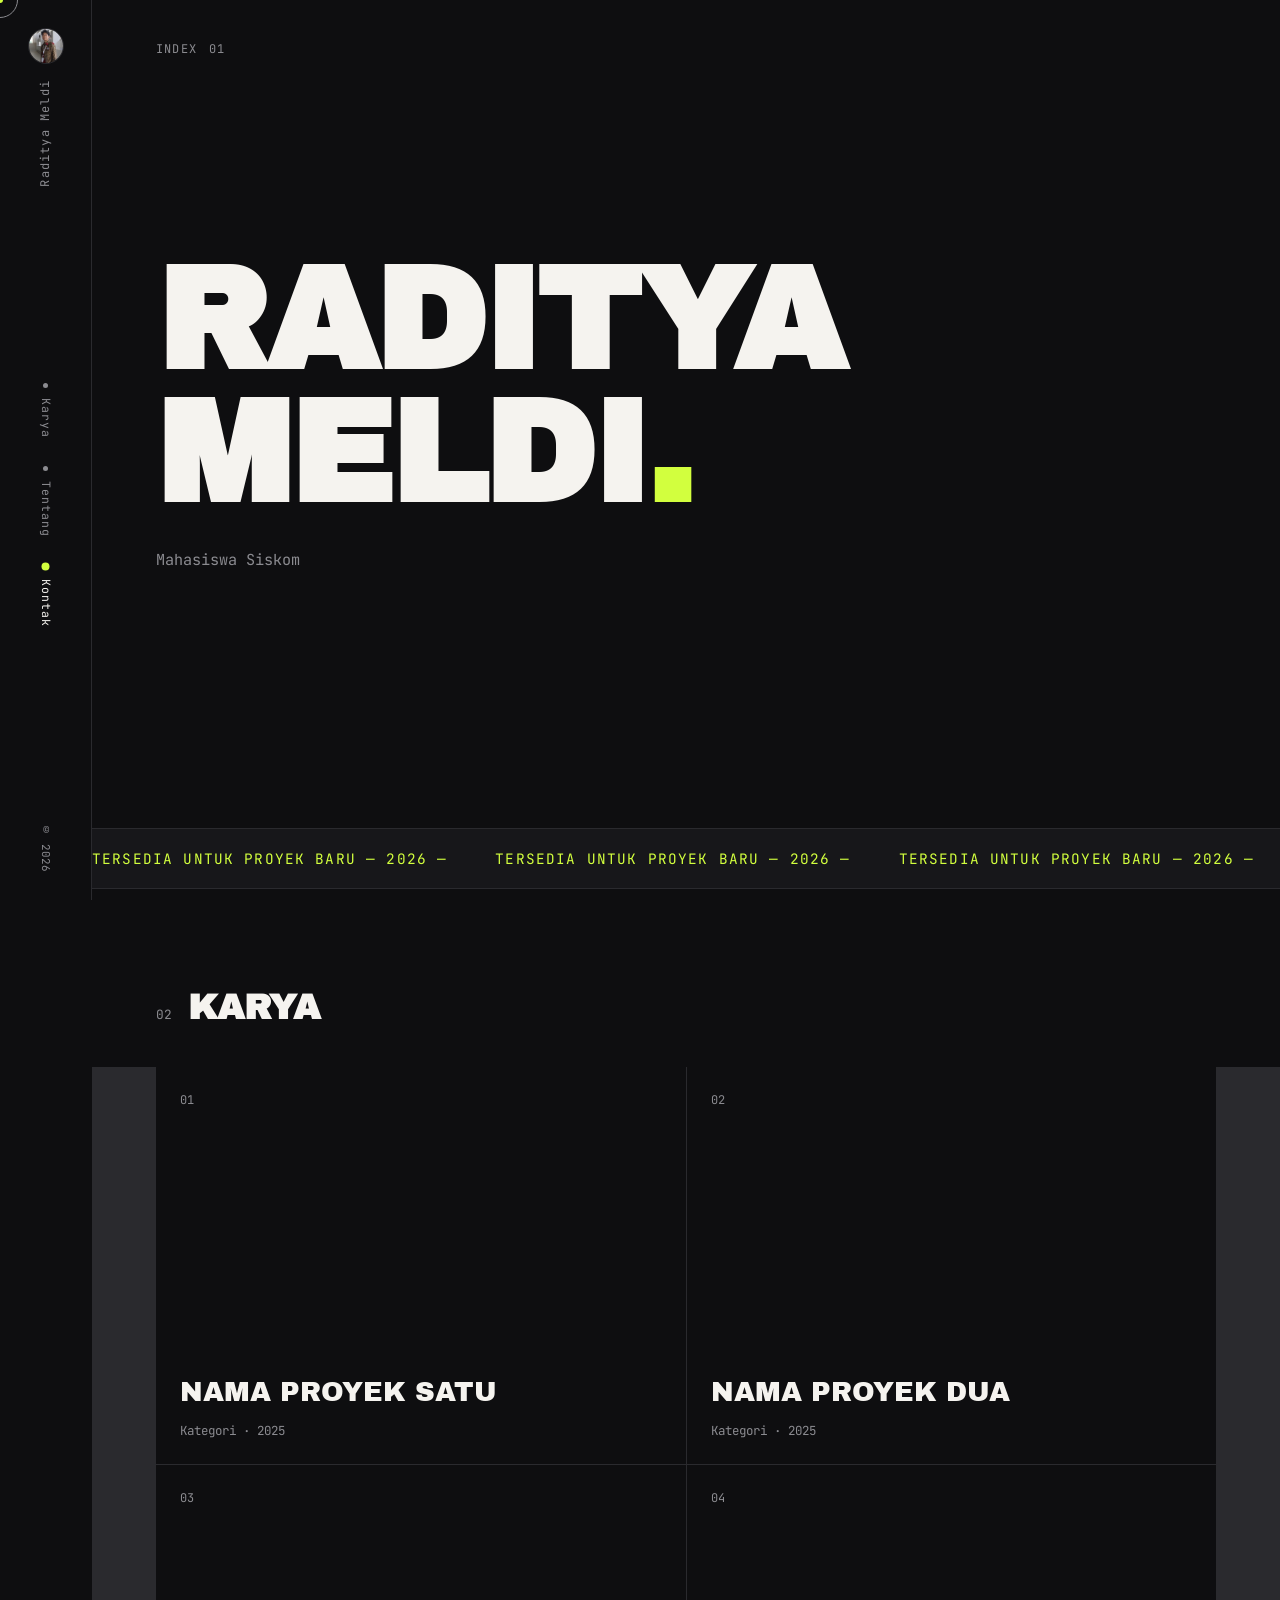
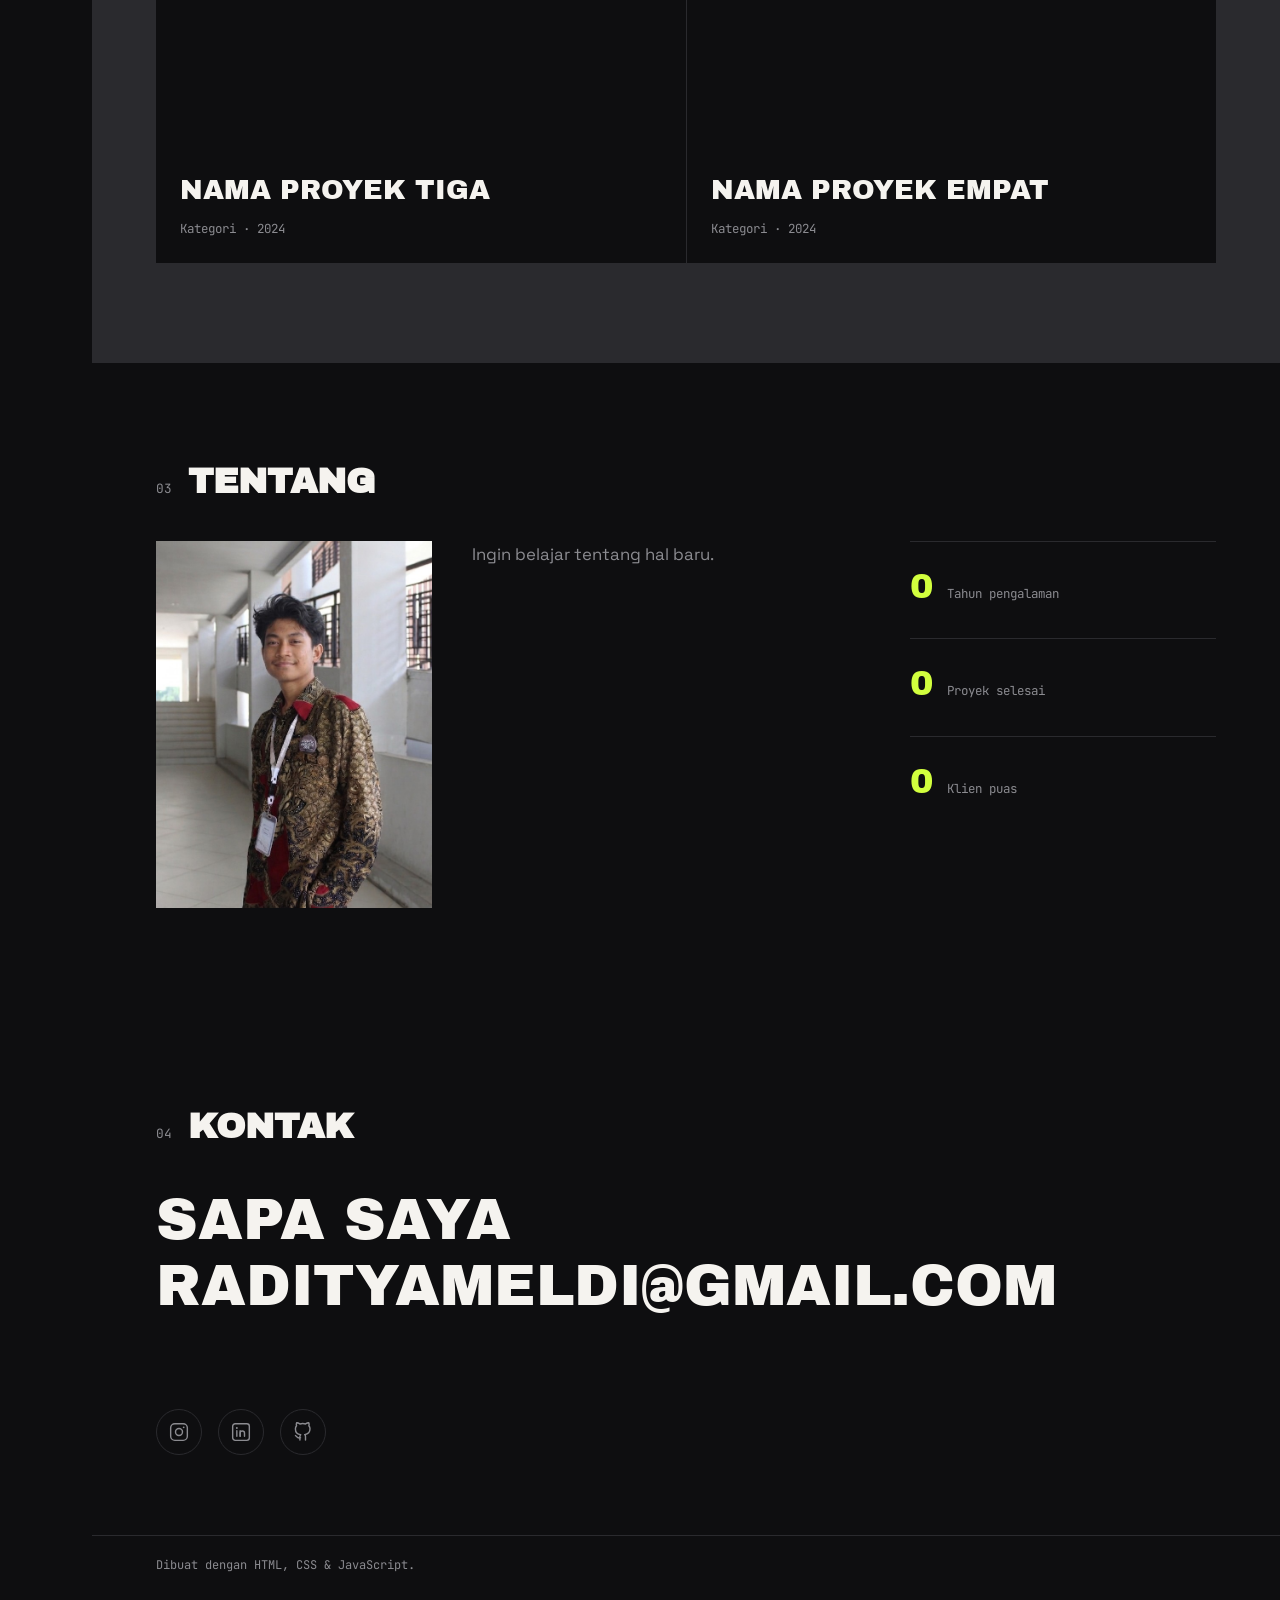
<file: index.html>
<!DOCTYPE html>
<html lang="id">
<head>
<meta charset="UTF-8">
<meta name="viewport" content="width=device-width, initial-scale=1.0">
<title>Raditya Meldi — Portofolio</title>
<meta name="description" content="Portofolio pribadi Nama Anda — karya, tentang, dan kontak.">

<link rel="preconnect" href="https://fonts.googleapis.com">
<link rel="preconnect" href="https://fonts.gstatic.com" crossorigin>
<link href="https://fonts.googleapis.com/css2?family=Archivo+Black&family=Space+Grotesk:wght@400;500;600&family=JetBrains+Mono:wght@400;500&display=swap" rel="stylesheet">

<link rel="stylesheet" href="style-bold.css">
</head>
<body>

<!-- Kursor kustom (hanya aktif di perangkat dengan mouse) -->
<div class="cursor-dot" aria-hidden="true"></div>
<div class="cursor-ring" aria-hidden="true"></div>

<a href="#konten" class="skip-link">Lewati ke konten</a>

<!-- ===== SIDEBAR NAVIGASI ===== -->
<aside class="sidebar">
  <div class="side-top">
    <div class="side-avatar">
      <img src="foto-saya.jpg" alt="Foto Nama Anda">
    </div>
    <a href="#" class="side-logo">Raditya Meldi</a>
  </div>
  <nav class="side-nav" aria-label="Navigasi utama">
    <a href="#karya" data-nav="karya"><span class="dot"></span><span class="side-label">Karya</span></a>
    <a href="#tentang" data-nav="tentang"><span class="dot"></span><span class="side-label">Tentang</span></a>
    <a href="#kontak" data-nav="kontak"><span class="dot"></span><span class="side-label">Kontak</span></a>
  </nav>
  <span class="side-foot">© <span id="year"></span></span>
</aside>

<main id="konten">

  <!-- ===== HERO ===== -->
  <section class="hero-grid">
    <div class="hero-index"><span>INDEX</span><span>01</span></div>
    <h1 class="mega-title">Raditya<br>Meldi<span class="accent-dot">.</span></h1>
    <p class="hero-role">Mahasiswa Siskom</p>
  </section>

  <!-- Teks berjalan -->
  <div class="marquee" aria-hidden="true">
    <div class="marquee-track">
      <span>TERSEDIA UNTUK PROYEK BARU — 2026 —</span>
      <span>TERSEDIA UNTUK PROYEK BARU — 2026 —</span>
      <span>TERSEDIA UNTUK PROYEK BARU — 2026 —</span>
      <span>TERSEDIA UNTUK PROYEK BARU — 2026 —</span>
    </div>
  </div>

  <!-- ===== KARYA ===== -->
  <section class="work" id="karya">
    <div class="section-label"><span>02</span><h2>Karya</h2></div>

    <div class="grid-gallery">
      <article class="tile reveal" style="--tile-color:#FF3E63;">
        <a href="#">
          <span class="tile-num">01</span>
          <span class="tile-title">Nama Proyek Satu</span>
          <span class="tile-meta">Kategori · 2025</span>
        </a>
      </article>
      <article class="tile reveal" style="--tile-color:#6C5CE7;">
        <a href="#">
          <span class="tile-num">02</span>
          <span class="tile-title">Nama Proyek Dua</span>
          <span class="tile-meta">Kategori · 2025</span>
        </a>
      </article>
      <article class="tile reveal" style="--tile-color:#2ECC9B;">
        <a href="#">
          <span class="tile-num">03</span>
          <span class="tile-title">Nama Proyek Tiga</span>
          <span class="tile-meta">Kategori · 2024</span>
        </a>
      </article>
      <article class="tile reveal" style="--tile-color:#FFB648;">
        <a href="#">
          <span class="tile-num">04</span>
          <span class="tile-title">Nama Proyek Empat</span>
          <span class="tile-meta">Kategori · 2024</span>
        </a>
      </article>
    </div>
  </section>

  <!-- ===== TENTANG ===== -->
  <section class="about" id="tentang">
    <div class="section-label"><span>03</span><h2>Tentang</h2></div>

    <div class="about-grid">
      <!-- Ganti "foto-saya.jpg" dengan nama file foto Anda -->
      <div class="about-photo">
        <img src="foto-saya.jpg" alt="Foto Nama Anda">
      </div>

      <p class="about-text">
        Ingin belajar tentang hal baru.
      </p>

      <div class="stats">
        <div class="stat">
          <span class="stat-num" data-count="0">0</span>
          <span class="stat-label">Tahun pengalaman</span>
        </div>
        <div class="stat">
          <span class="stat-num" data-count="0">0</span>
          <span class="stat-label">Proyek selesai</span>
        </div>
        <div class="stat">
          <span class="stat-num" data-count="0">0</span>
          <span class="stat-label">Klien puas</span>
        </div>
      </div>
    </div>
  </section>

  <!-- ===== KONTAK ===== -->
  <section class="contact" id="kontak">
    <div class="section-label"><span>04</span><h2>Kontak</h2></div>

    <a href="mailto:radityameldi@gmail.com" class="mega-email">
      Sapa saya<br>radityameldi@gmail.com
    </a>

    <nav class="social-row" aria-label="Tautan sosial">
      <a href="https://www.instagram.com/raditya_meldi" target="_blank" rel="noopener" aria-label="Instagram">
        <svg viewBox="0 0 24 24" fill="none" stroke="currentColor" stroke-width="1.7" stroke-linecap="round" stroke-linejoin="round" aria-hidden="true">
          <rect x="2" y="2" width="20" height="20" rx="5"/>
          <circle cx="12" cy="12" r="4.2"/>
          <circle cx="17.6" cy="6.4" r="1.1" fill="currentColor" stroke="none"/>
        </svg>
        <span class="sr-only">Instagram</span>
      </a>

      <a href="#" target="_blank" rel="noopener" aria-label="LinkedIn">
        <svg viewBox="0 0 24 24" fill="none" stroke="currentColor" stroke-width="1.7" stroke-linecap="round" stroke-linejoin="round" aria-hidden="true">
          <rect x="2" y="2" width="20" height="20" rx="3"/>
          <line x1="7" y1="10.5" x2="7" y2="17"/>
          <circle cx="7" cy="7.2" r="1.15" fill="currentColor" stroke="none"/>
          <path d="M11 17v-3.6a2.6 2.6 0 0 1 5.2 0V17"/>
          <line x1="11" y1="10.5" x2="11" y2="17"/>
        </svg>
        <span class="sr-only">LinkedIn</span>
      </a>

      <a href="https://github.com/radityameldi" target="_blank" rel="noopener" aria-label="GitHub">
        <svg viewBox="0 0 24 24" fill="none" stroke="currentColor" stroke-width="1.7" stroke-linecap="round" stroke-linejoin="round" aria-hidden="true">
          <path d="M9 19c-4.3 1.4-4.3-2.2-6-2.7m12 5.3v-3.9a3.3 3.3 0 0 0-.95-2.6c3.1-.35 6.35-1.55 6.35-6.9A5.35 5.35 0 0 0 19 4.6a5 5 0 0 0-.1-3.7s-1.15-.35-3.8 1.45a13 13 0 0 0-6.9 0C5.55.55 4.4.9 4.4.9A5 5 0 0 0 4.3 4.6 5.35 5.35 0 0 0 2.9 8.3c0 5.3 3.25 6.5 6.35 6.9a3.3 3.3 0 0 0-.95 2.55V21.7"/>
        </svg>
        <span class="sr-only">GitHub</span>
      </a>
    </nav>
  </section>

  <footer class="site-footer-alt">
    <p>Dibuat dengan HTML, CSS &amp; JavaScript.</p>
  </footer>

</main>

<script src="script-bold.js"></script>
</body>
</html>
</file>
<file: style-bold.css>
/* ============================================
   TOKEN — ganti nilai di sini untuk mengubah
   tema warna & tipografi di seluruh halaman
   ============================================ */
:root {
  --bg: #0e0e10;
  --bg-alt: #17171a;
  --fg: #f5f3ef;
  --fg-dim: #8b8b90;
  --accent: #d2ff3e;
  --accent-2: #6c5ce7;
  --line: #2a2a2e;

  --font-display: "Archivo Black", "Space Grotesk", sans-serif;
  --font-body: "Space Grotesk", sans-serif;
  --font-mono: "JetBrains Mono", monospace;

  --sidebar-w: 92px;
  --edge: clamp(24px, 5vw, 64px);
  --ease: cubic-bezier(0.16, 1, 0.3, 1);
}

/* ============================================
   RESET DASAR
   ============================================ */
*, *::before, *::after { box-sizing: border-box; }

body {
  margin: 0;
  background: var(--bg);
  color: var(--fg);
  font-family: var(--font-body);
  line-height: 1.6;
  -webkit-font-smoothing: antialiased;
}

h1, h2 { margin: 0; }
p { margin: 0; }
ul { list-style: none; margin: 0; padding: 0; }
a { color: inherit; text-decoration: none; }

a:focus-visible,
button:focus-visible {
  outline: 2px solid var(--accent);
  outline-offset: 3px;
}

.skip-link {
  position: absolute;
  left: -999px;
  background: var(--fg);
  color: var(--bg);
  padding: 12px 20px;
  z-index: 100;
}
.skip-link:focus {
  left: 16px;
  top: 16px;
}

@media (prefers-reduced-motion: reduce) {
  *, *::before, *::after {
    animation-duration: 0.01ms !important;
    transition-duration: 0.01ms !important;
  }
}

/* ============================================
   KURSOR KUSTOM — hanya pada perangkat mouse
   ============================================ */
.cursor-dot, .cursor-ring {
  position: fixed;
  top: 0;
  left: 0;
  border-radius: 50%;
  pointer-events: none;
  z-index: 999;
  transform: translate(-50%, -50%);
  display: none;
}

.cursor-dot {
  width: 6px;
  height: 6px;
  background: var(--accent);
}

.cursor-ring {
  width: 36px;
  height: 36px;
  border: 1px solid var(--fg-dim);
  transition: width 0.25s var(--ease), height 0.25s var(--ease),
    border-color 0.25s var(--ease), transform 0.15s linear;
}

.cursor-ring.hovering {
  width: 64px;
  height: 64px;
  border-color: var(--accent);
}

@media (hover: hover) and (pointer: fine) {
  body { cursor: none; }
  a, button { cursor: none; }
  .cursor-dot, .cursor-ring { display: block; }
}

/* ============================================
   SIDEBAR
   ============================================ */
.sidebar {
  position: fixed;
  top: 0;
  left: 0;
  width: var(--sidebar-w);
  height: 100vh;
  display: flex;
  flex-direction: column;
  align-items: center;
  justify-content: space-between;
  padding: 28px 0;
  border-right: 1px solid var(--line);
  z-index: 20;
}

.side-top {
  display: flex;
  flex-direction: column;
  align-items: center;
  gap: 16px;
}

.side-avatar {
  width: 36px;
  height: 36px;
  border-radius: 50%;
  overflow: hidden;
  border: 1px solid var(--line);
  flex-shrink: 0;
}

.side-avatar img {
  width: 100%;
  height: 100%;
  object-fit: cover;
}

.side-logo {
  writing-mode: vertical-rl;
  transform: rotate(180deg);
  font-family: var(--font-mono);
  font-size: 0.75rem;
  letter-spacing: 0.1em;
  color: var(--fg-dim);
}

.side-nav {
  display: flex;
  flex-direction: column;
  gap: 28px;
}

.side-nav a {
  writing-mode: vertical-rl;
  display: flex;
  align-items: center;
  gap: 10px;
  font-family: var(--font-mono);
  font-size: 0.72rem;
  letter-spacing: 0.08em;
  color: var(--fg-dim);
  transition: color 0.3s var(--ease);
}

.side-nav a .dot {
  width: 5px;
  height: 5px;
  border-radius: 50%;
  background: var(--fg-dim);
  transition: background 0.3s var(--ease), transform 0.3s var(--ease);
}

.side-nav a:hover,
.side-nav a.active {
  color: var(--fg);
}

.side-nav a:hover .dot,
.side-nav a.active .dot {
  background: var(--accent);
  transform: scale(1.6);
}

.side-foot {
  writing-mode: vertical-rl;
  font-family: var(--font-mono);
  font-size: 0.68rem;
  color: var(--fg-dim);
}

/* ============================================
   LAYOUT UTAMA
   ============================================ */
main {
  margin-left: var(--sidebar-w);
}

/* ============================================
   HERO
   ============================================ */
.hero-grid {
  min-height: 92vh;
  display: flex;
  flex-direction: column;
  justify-content: center;
  padding: 0 var(--edge);
  position: relative;
}

.hero-index {
  position: absolute;
  top: 40px;
  left: var(--edge);
  display: flex;
  gap: 12px;
  font-family: var(--font-mono);
  font-size: 0.75rem;
  color: var(--fg-dim);
  letter-spacing: 0.1em;
}

.mega-title {
  font-family: var(--font-display);
  font-size: clamp(3.2rem, 13vw, 9rem);
  line-height: 0.92;
  letter-spacing: -0.02em;
  text-transform: uppercase;
}

.accent-dot { color: var(--accent); }

.hero-role {
  margin-top: 28px;
  font-family: var(--font-mono);
  font-size: 0.95rem;
  color: var(--fg-dim);
  max-width: 40ch;
}

/* ============================================
   MARQUEE — teks berjalan
   ============================================ */
.marquee {
  overflow: hidden;
  border-top: 1px solid var(--line);
  border-bottom: 1px solid var(--line);
  background: var(--bg-alt);
  padding: 18px 0;
}

.marquee-track {
  display: flex;
  width: max-content;
  animation: scroll-left 22s linear infinite;
}

.marquee-track span {
  font-family: var(--font-mono);
  font-size: 0.9rem;
  letter-spacing: 0.08em;
  color: var(--accent);
  padding-right: 3rem;
  white-space: nowrap;
}

@keyframes scroll-left {
  from { transform: translateX(0); }
  to { transform: translateX(-50%); }
}

/* ============================================
   SECTION LABEL (dipakai di work/about/contact)
   ============================================ */
.section-label {
  display: flex;
  align-items: baseline;
  gap: 16px;
  padding: clamp(48px, 8vw, 90px) var(--edge) 32px;
}

.section-label span {
  font-family: var(--font-mono);
  font-size: 0.8rem;
  color: var(--fg-dim);
}

.section-label h2 {
  font-family: var(--font-display);
  font-size: clamp(1.6rem, 3vw, 2.2rem);
  text-transform: uppercase;
}

/* ============================================
   WORK — galeri grid
   ============================================ */
.grid-gallery {
  display: grid;
  grid-template-columns: repeat(2, 1fr);
  gap: 1px;
  background: var(--line);
  padding: 0 var(--edge) clamp(60px, 8vw, 100px);
}

.tile {
  background: var(--bg);
  aspect-ratio: 4 / 3;
  opacity: 0;
  transform: translateY(30px);
  transition: opacity 0.7s var(--ease), transform 0.7s var(--ease);
}

.tile.in-view {
  opacity: 1;
  transform: translateY(0);
}

.tile a {
  display: flex;
  flex-direction: column;
  justify-content: flex-end;
  height: 100%;
  padding: 24px;
  background: linear-gradient(160deg, var(--tile-color) 0%, transparent 70%);
  background-size: 100% 0%;
  background-repeat: no-repeat;
  background-position: bottom;
  transition: background-size 0.45s var(--ease);
}

.tile a:hover {
  background-size: 100% 100%;
}

.tile-num {
  font-family: var(--font-mono);
  font-size: 0.75rem;
  color: var(--fg-dim);
  margin-bottom: auto;
}

.tile-title {
  font-family: var(--font-display);
  font-size: clamp(1.2rem, 2.4vw, 1.7rem);
  text-transform: uppercase;
  margin-top: 16px;
}

.tile-meta {
  font-family: var(--font-mono);
  font-size: 0.78rem;
  color: var(--fg-dim);
  margin-top: 6px;
}

@media (max-width: 720px) {
  .grid-gallery { grid-template-columns: 1fr; }
}

/* ============================================
   ABOUT
   ============================================ */
.about-grid {
  display: grid;
  grid-template-columns: 0.9fr 1.3fr 1fr;
  gap: 40px;
  padding: 0 var(--edge) clamp(60px, 8vw, 100px);
}

.about-photo {
  aspect-ratio: 3 / 4;
  overflow: hidden;
  background: var(--accent);
  opacity: 0;
  transform: translateY(24px);
  transition: opacity 0.7s var(--ease), transform 0.7s var(--ease);
}

.about-photo.in-view {
  opacity: 1;
  transform: translateY(0);
}

.about-photo img {
  width: 100%;
  height: 100%;
  object-fit: cover;
  /* Efek duotone selaras warna aksen — hapus mix-blend-mode & filter
     di bawah ini jika ingin foto tampil dengan warna asli
  filter: grayscale(100%) contrast(1.15);
  mix-blend-mode: luminosity; */
}

.about-text {
  color: var(--fg-dim);
  font-size: 1.05rem;
  max-width: 55ch;
  align-self: start;
}

.stats {
  display: flex;
  flex-direction: column;
  gap: 24px;
}

.stat {
  display: flex;
  align-items: baseline;
  gap: 14px;
  border-top: 1px solid var(--line);
  padding-top: 16px;
}

.stat-num {
  font-family: var(--font-display);
  font-size: 2.2rem;
  color: var(--accent);
}

.stat-label {
  font-family: var(--font-mono);
  font-size: 0.78rem;
  color: var(--fg-dim);
}

@media (max-width: 720px) {
  .about-grid { grid-template-columns: 1fr; }
  .about-photo { max-width: 220px; aspect-ratio: 1 / 1; }
}

/* ============================================
   CONTACT
   ============================================ */
.mega-email {
  display: block;
  margin: 0 var(--edge) clamp(50px, 8vw, 90px);
  font-family: var(--font-display);
  font-size: clamp(1.8rem, 6vw, 3.6rem);
  text-transform: uppercase;
  line-height: 1.15;
  transition: color 0.3s var(--ease);
}

.mega-email:hover { color: var(--accent); }

.social-row {
  display: flex;
  gap: 16px;
  padding: 0 var(--edge) 80px;
}

.social-row a {
  width: 46px;
  height: 46px;
  display: grid;
  place-items: center;
  border: 1px solid var(--line);
  border-radius: 50%;
  color: var(--fg-dim);
  transition: color 0.3s var(--ease), border-color 0.3s var(--ease),
    background 0.3s var(--ease), transform 0.3s var(--ease);
}

.social-row a svg {
  width: 20px;
  height: 20px;
  display: block;
}

.social-row a:hover {
  color: var(--bg);
  background: var(--accent);
  border-color: var(--accent);
  transform: translateY(-3px);
}

/* Teks tetap ada untuk pembaca layar, tapi tidak terlihat */
.sr-only {
  position: absolute;
  width: 1px;
  height: 1px;
  padding: 0;
  margin: -1px;
  overflow: hidden;
  clip: rect(0, 0, 0, 0);
  white-space: nowrap;
  border: 0;
}

/* ============================================
   FOOTER
   ============================================ */
.site-footer-alt {
  border-top: 1px solid var(--line);
  padding: 20px var(--edge) 32px;
}

.site-footer-alt p {
  font-family: var(--font-mono);
  font-size: 0.75rem;
  color: var(--fg-dim);
}

/* ============================================
   RESPONSIVE — sidebar jadi bar atas di mobile
   ============================================ */
@media (max-width: 640px) {
  .sidebar {
    position: sticky;
    top: 0;
    width: 100%;
    height: auto;
    flex-direction: row;
    justify-content: space-between;
    padding: 16px 20px;
    border-right: none;
    border-bottom: 1px solid var(--line);
    background: var(--bg);
  }

  .side-top {
    flex-direction: row;
  }

  .side-logo, .side-nav a, .side-foot {
    writing-mode: horizontal-tb;
    transform: none;
  }

  .side-nav {
    flex-direction: row;
    gap: 18px;
  }

  .side-foot { display: none; }

  main { margin-left: 0; }

  .hero-grid { min-height: 70vh; padding-top: 60px; }
}
</file>
